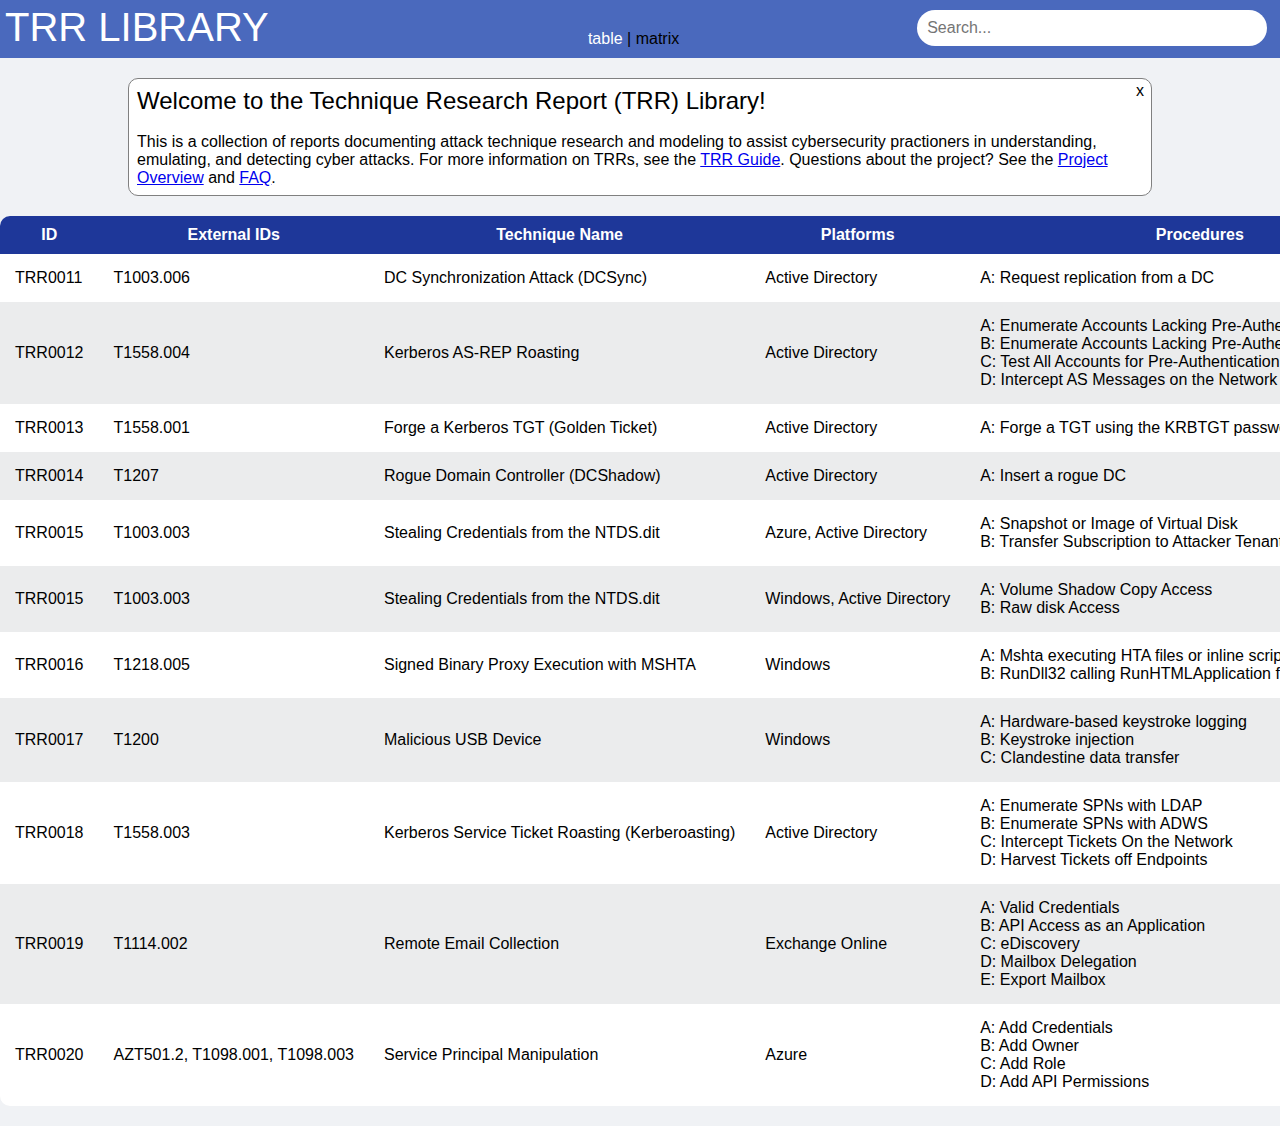
<file: index.html>
<html lang="en">
  <head>
    <!-- Character encoding for the HTML document -->
    <meta charset="UTF-8" />
    <!-- Title displayed on the browser tab -->
    <title>TRR Library</title>
    <!-- Link to the external CSS file for styling -->
    <link rel="stylesheet" href="styles.css" />
    <!-- Link to the external JavaScript file for interactivity -->
    <script type="module" src="script.js"></script>
  </head>
  <body>
    <div class="page-header"> 
    <div class="page-title">TRR Library</div>
    <div class="view-toggle"><span class="active">table</span> | <a href="./matrixview.html" class="inactive">matrix</a></div>
    <!-- Container for the search input field -->
    <div class="search-container">
      <!-- Text input for searching table data -->
      <input type="text" id="searchInput" placeholder="Search..." />
    </div>
    </div> <!-- End header div -->
    <span id="showIntro">show intro</span>
    <!-- Box to introduce the repo -->
    <div id="intro-container">
      <span class="intro-title">Welcome to the Technique Research Report (TRR) Library! </span>
      <span id="hideIntroX" class="intro-x">x</span>
      <br><br>
      <p>This is a collection of reports documenting attack technique research and modeling to assist cybersecurity practioners in understanding, emulating, and detecting cyber attacks. For more information on TRRs, see the <a id="TRRGuideRef" href="#">TRR Guide</a>. Questions about the project? See the <a id="ProjOverviewRef" href="#">Project Overview</a> and <a id="FAQRef" href="#">FAQ</a>.</p>
    </div>
    <!-- Main table element displaying data -->
    <table id="dataTable">
      <!-- Table header containing column titles -->
      <thead>
        <tr>
          <!-- Table headers with custom data attributes for sorting functionality -->
          <th data-column="id" class="desc">ID</th>
          <th data-column="external_ids" class="desc">External IDs</th>
          <th data-column="name" class="desc">Technique Name</th>
          <th data-column="platforms" class="desc">Platforms</th>
          <th data-column="procedures" class="nosort">Procedures</th>
        </tr>
      </thead>
      <!-- Table body where data rows will be dynamically inserted -->
      <tbody>
        <!-- Table rows are populated by JavaScript based on the data array -->
      </tbody>
    </table>
  </body>
</html>
</file>
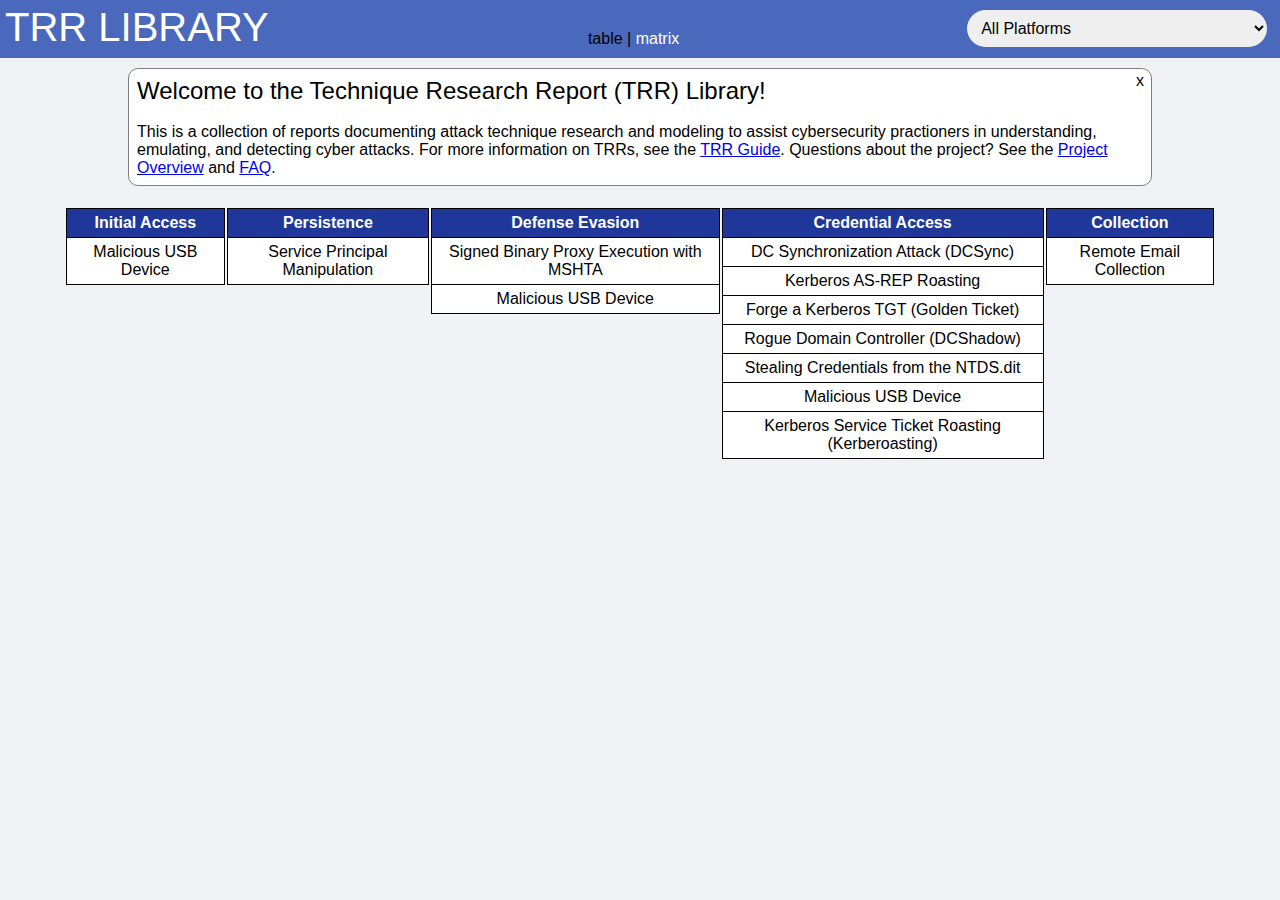
<file: matrixview.html>
<html lang="en">
  <head>
    <!-- Character encoding for the HTML document -->
    <meta charset="UTF-8" />
    <!-- Title displayed on the browser tab -->
    <title>TRR Library</title>
    <!-- Link to the external CSS file for styling -->
    <link rel="stylesheet" href="matrixstyles.css" />
    <!-- Link to the external JavaScript file for interactivity -->
    <script type="module" src="matrixscript.js"></script>
  </head>
  <body>
    <div class="page-header"> 
    <div class="page-title">TRR Library</div>
    <div class="view-toggle"><a href="./index.html" class="inactive">table</a> | <span class="active">matrix</span></div>
    <!-- Container for the search input field -->
    <div class="platform-container">
      <select id="platformSelect">
      </select>
    </div>  
    </div> <!-- End header div -->
    <span id="showIntro">show intro</span>
    <!-- Box to introduce the repo -->
    <div id="intro-container">
      <span class="intro-title">Welcome to the Technique Research Report (TRR) Library! </span>
      <span id="hideIntroX" class="intro-x">x</span>
      <br><br>
      <p>This is a collection of reports documenting attack technique research and modeling to assist cybersecurity practioners in understanding, emulating, and detecting cyber attacks. For more information on TRRs, see the <a id="TRRGuideRef" href="#">TRR Guide</a>. Questions about the project? See the <a id="ProjOverviewRef" href="#">Project Overview</a> and <a id="FAQRef" href="#">FAQ</a>.</p>
    </div>
    <!-- Main table element displaying data -->
    <table id="matrixTable">
      <tr>
      <!-- Table is populated by JavaScript based on the data array -->
      </tr>
    </table>
  </body>
</html>
</file>
<file: styles.css>
/* Reset default browser margins and paddings */
* {
  margin: 0;
  padding: 0;
  box-sizing: border-box;
}

/* Body styling for font and background */
body {
  font-family: 'Arial', sans-serif;
  background-color: #f0f2f5; /* Light gray background for contrast */
}

/* Styling for the page header*/
.page-header
{
  display: flex;
  width: 100%;
  background-color: #4a69bd; /* Soft blue background for the header */
}


/* Styling for the page title*/
.page-title
{
  position: relative;
  top: 5px;
  left: 5px;
  font-size: 2.5em;
  text-align: left;
  vertical-align: middle;
  text-transform: uppercase;
  color: #FFFFFF;
  width: 33%;
}

.view-toggle {
  position: relative;
  top: 10px;
  width: 33%;
  padding: 20px 0px;
  text-align: center;
  color: black;
  .active {
   color: #FFFFFF; 
  }
  .inactive {
    cursor: pointer;
    color: black;
    text-decoration: none;
  }
}

/* Styling for the search input container */
.search-container {
  width: 33%;
  position: relative;
  top: 10px;
  text-align: right;
}

/* Styling for the search input field */
#searchInput {
  width: 350px;
  padding: 9px 10px;
  font-size: 1em;
  border: none;
  border-radius: 25px; /* Rounded edges for a modern look */
  outline: none;
  transition: box-shadow 0.3s ease; /* Smooth transition for focus effect */
}

/* Focus effect for the search input field */
#searchInput:focus {
  box-shadow: 0 0 10px rgba(0, 0, 0, 0.7); /* Shadow effect on focus */
}

#showIntro {
  float: right;
  font-size: .75em;
  right: 10%;
  height: 20px;
  padding: 4px;
  position: fixed;
  cursor: pointer; /* Indicate that the header is clickable */
  display: none;
  }

#intro-container {
  border: 1px solid gray;
  padding: 8px;
  width: 80%; /* Table width relative to the viewport */
  margin: 20px auto; /* Center the table horizontally */
  border-radius: 10px; /* Rounded corners for the table */
  background-color: #fff; /* White background for table content */
  position: relative;
}

.intro-x{
  position: absolute;
  right: 7px;
  top: 3px;
  cursor: pointer;
}

.intro-title {
  font-size: 1.5em;
}

/* Styling for the main table */
table {
  width: 80%; /* Table width relative to the viewport */
  margin: 20px auto; /* Center the table horizontally */
  border-collapse: collapse; /* Remove default spacing between cells */
  overflow: hidden;
  border-radius: 10px; /* Rounded corners for the table */
  background-color: #fff; /* White background for table content */
}

/* Styling for the table header */
thead {
  background-color: #1e3799; /* Dark blue background for header */
  color: #fff; /* White text for contrast */
}

/* Styling for header cells */
thead th {
  padding: 10px;
  cursor: pointer; /* Indicate that the header is clickable */
  position: relative;
  user-select: none; /* Prevent text selection on double-click */
}

thead th.nosort {
    cursor: default; /* No pointer for nonsortable columns*/
  }

/* Adding a sort indicator arrow to header cells */
thead th.desc::after {
  content: '';
  position: absolute;
  right: 5px;
  border: 6px solid transparent; /* Create an arrow using borders */
  border-top-color: #ffffff; /* White arrow pointing upwards */
  transform: translateY(-50%);
  top: 50%;
  opacity: 0; /* Hide the arrow by default */
  transition: opacity 0.2s ease; /* Smooth transition for arrow visibility */
}

thead th.asc::after {
  content: '';
  position: absolute;
  right: 5px;
  border: 6px solid transparent; /* Create an arrow using borders */
  border-top-color: #FFFFFF; /* White arrow pointing upwards */
  transform: rotate(180deg);
  opacity: 0; /* Hide the arrow by default */
  transition: opacity 0.2s ease; /* Smooth transition for arrow visibility */
}

/* Show the sort indicator arrow on header hover */
thead th:hover::after {
  opacity: 1; /* Make the arrow visible on hover */
}

/* Slightly darken the header cell on hover */
thead th:hover {
  background-color: #192e85; /* Make the arrow visible on hover */
}

/* Styling for table rows */
tbody tr {
  transition: background-color 0.3s ease; /* Smooth transition for hover effect */
  cursor: pointer; /* Indicate that a row is clickable */
}

/* Alternate row background color for better readability */
tbody tr:nth-child(even) {
  background-color: #ebeced; /* Light gray for even rows */
}

/* Hover effect for table rows */
tbody tr:hover {
  background-color: #d4d5d9; /* Slightly darker gray on hover */
}

/* Styling for table data cells */
td {
  white-space: pre; 
  padding: 15px;
  text-align: left; /* Center-align text within cells */
}

/* Keyframe animation for row fade-in effect */
@keyframes fadeIn {
  from {
    opacity: 0; /* Start with invisible rows */
  }
  to {
    opacity: 1; /* Fully visible */
  }
}

/* Apply the fade-in animation to table rows */
tbody tr {
  animation: fadeIn 0.5s ease-in;
}
</file>
<file: matrixstyles.css>
/* Reset default browser margins and paddings */
* {
  margin: 0;
  padding: 0;
  box-sizing: border-box;
}

/* Body styling for font and background */
body {
  font-family: 'Arial', sans-serif;
  background-color: #f0f2f5; /* Light gray background for contrast */
}

/* Styling for the page header*/
.page-header
{
  display: flex;
  width: 100%;
  background-color: #4a69bd; /* Soft blue background for the header */
}


/* Styling for the page title*/
.page-title
{
  position: relative;
  top: 5px;
  left: 5px;
  font-size: 2.5em;
  text-align: left;
  vertical-align: middle;
  text-transform: uppercase;
  color: #FFFFFF;
  width: 33%;
}

.view-toggle {
  position: relative;
  top: 10px;
  width: 33%;
  padding: 20px 0px;
  text-align: center;
  color: black;
  .active {
   color: #FFFFFF; 
  }
  .inactive {
    cursor: pointer;
    color: black;
    text-decoration: none;
  }
}

.platform-container {
  width: 33%;
  position: relative;
  top: 10px;
  text-align: right;
}

/* Styling for the platform select */
#platformSelect {
  width: 300px;
  padding: 9px 10px;
  font-size: 1em;
  border: none;
  border-radius: 25px; /* Rounded edges for a modern look */
  outline: none;
  transition: box-shadow 0.3s ease; /* Smooth transition for focus effect */
}

/* Hover effect for the platform select */
#platformSelect:hover {
  box-shadow: 0 0 10px rgba(0, 0, 0, .7); /* Shadow effect on hover */
}

#showIntro {
  float: right;
  font-size: .75em;
  right: 5%;
  height: 20px;
  padding: 4px;
  position: fixed;
  cursor: pointer; /* Indicate that the header is clickable */
  display: none;
  }

#intro-container {
  border: 1px solid gray;
  padding: 8px;
  width: 80%; /* Table width relative to the viewport */
  margin: 10px auto; /* Center the table horizontally */
  border-radius: 10px; /* Rounded corners for the table */
  background-color: #fff; /* White background for table content */
  position: relative;
}

.intro-x{
  position: absolute;
  right: 7px;
  top: 3px;
  cursor: pointer;
}

.intro-title {
  font-size: 1.5em;
}

/* Styling for the main table */
#matrixTable {
  width: 90%; /* Table width relative to the viewport */
  margin: 20px auto; /* Center the table horizontally */
  overflow: hidden;
}

#matrixTable td {
  vertical-align: top;
}

.tacticTable {
  width: 100%;
  border-collapse: collapse;
  background-color: #fff; /* White background for table content */
}

.tacticTable tr:hover {
  .tooltiptext {
      visibility: visible;
      opacity: .80;
      transition: .25s all ease;
      transition-delay: 1s;
    }
}

.tacticTable td {
  cursor: pointer;
  border: solid;
  border-width: 1px;
  padding: 5px;
  text-align: center; /* Center-align text within cells */
  transition: background-color .8s ease; /* Smooth transition for hover effect */
  &:hover {
    background-color: #d4d5d9; /* Slightly darker gray on hover */
  }
}

.tooltiptext {
  visibility: hidden;
  opacity: 0;
  font-size: .9em;
  position: absolute;
  display: inline;
  background-color: #fff; /* White background for tooltip content */
  color: black;
  text-align: center;
  border-radius: 6px;
  padding: 5px;
  border: solid black 1px;
  /* Position the tooltip */
  z-index: 2;
  transition: opacity 0s ease;
  transition-delay: 0s;
}

/* Styling for the table header */
.tacticTable th {
  background-color: #1e3799; /* Dark blue background for header */
  color: #fff; /* White text for contrast */
  border: solid;
  border-width: 1px;
  border-color: black;
  padding: 5px;
  text-align: center;
  white-space: nowrap;
}

/* Keyframe animation for row fade-in effect */
@keyframes fadeIn {
  from {
    opacity: 0; /* Start with invisible rows */
  }
  to {
    opacity: 1; /* Fully visible */
  }
}

/* Apply the fade-in animation to table rows */
.tacticTable {
  animation: fadeIn 0.5s ease-in;
}
</file>
